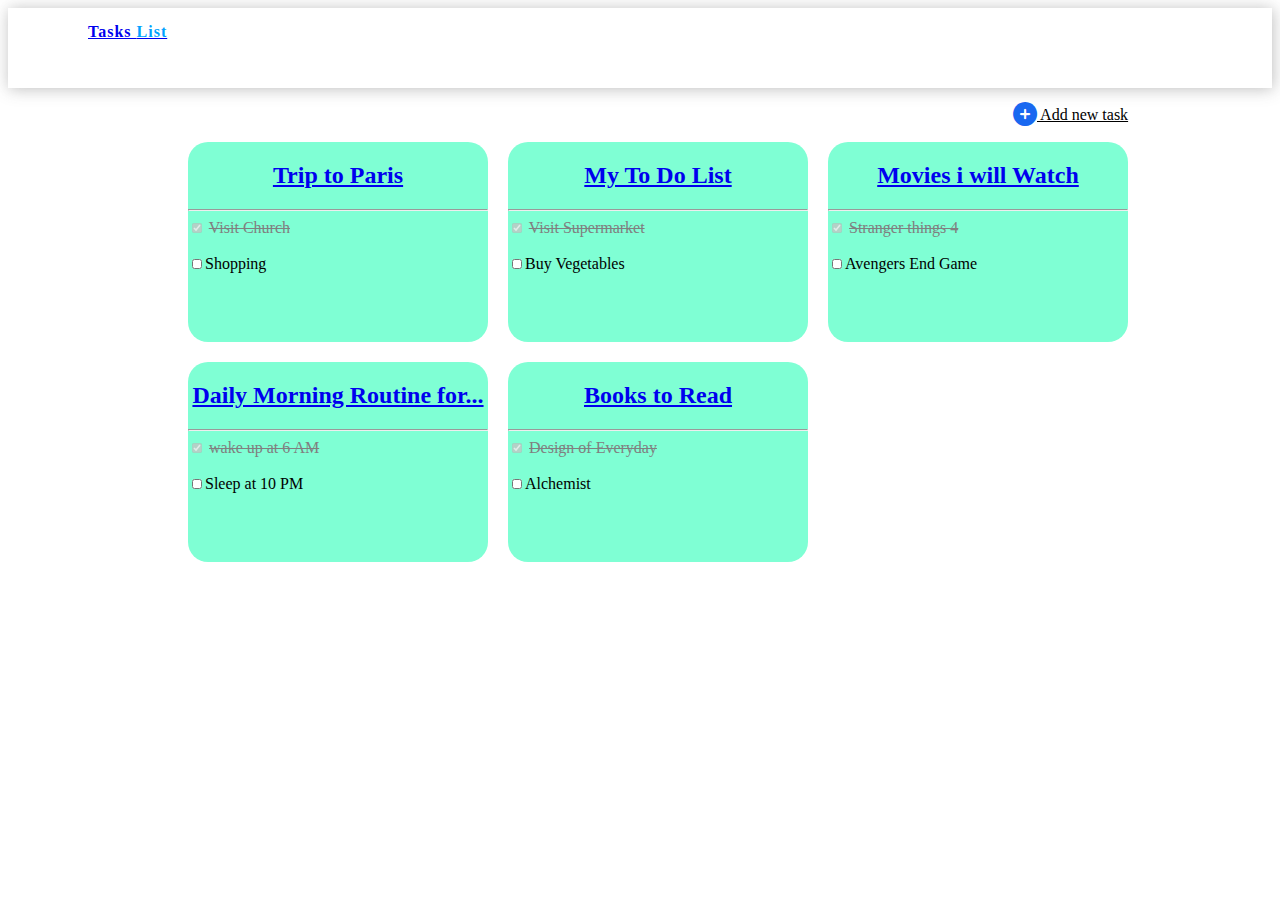
<file: index.html>
<!DOCTYPE html>
<html lang="en">
<head>
    <meta charset="UTF-8">
    <meta http-equiv="X-UA-Compatible" content="IE=edge">
    <meta name="viewport" content="width=device-width, initial-scale=1.0">
    <title>Todo App Web</title>
    <link rel="stylesheet" href="./stylesheet.css">
    <link rel="stylesheet" href="https://cdnjs.cloudflare.com/ajax/libs/font-awesome/6.4.0/css/all.min.css"  />
</head>
<body>

    <div class="navbar">
        <a href="./index2.html">  Tasks <span class="lists">  List </span></a>
    </div>

    <!-- <div class="tasks">
        <div> 
            <a href="./index2.html" class="plus">  + </a> 
        </div> 
        </div> 
        <div class="newtask">
            <a href="./index2.html" >  Add New Task </a>  
        </div> 
    -->
    <br>
    <a href="./index2.html" class="newtask">
        <i class="fa-solid fa-circle-plus fa-xl" style="color: #1968f0;"></i> Add new task  
   </a> 
    

    <!-- <div class="button">
        <a href="./index2.html" class="plus plusz"> <i class="fa-sharp fa-solid fa-plus"></i></a>
    </div> -->

     <!-- <div class="circleplus">
        <a href="./index2.html">
            <div class="plus1">
                <div class="child1">
                    <p>+</p>
                </div>
                <div class="child2">
                    <p>Add New Task</p>
                </div>
            </div>
        </a>
    </div>  -->
    <br>
    <br>

    <div class="container">

        <div class="box"> 
            <h2 class="h2"> <a href="./index3.html"> Trip to Paris </a> </h2> <hr>
             <label for="visit church" disabled>
             <input type="checkbox" name="visit church" value=""/ disabled checked>
             <span id="text">  Visit Church </span></label> <br> <br>
             <label for="Shopping">
            <input type="checkbox" name="Shopping" value=""/ >Shopping</label>
        </div>

        <div class="box">
            <h2 class="h2"> <a href="./index3.html"> My To Do List </a> </h2> <hr>
            <label for="visit supermarket">
            <input type="checkbox" name="visit supermarket" value=""/ disabled checked>
            <span id="text">  Visit Supermarket </span>  </label> <br> <br>
            <label for="buy vegetables">
            <input type="checkbox" name="buy vegetables" value=""/>Buy Vegetables</label>
        </div>

        <div class="box">
            <h2 class="h2"> <a href="./index3.html"> Movies i will Watch </a> </h2> <hr>
            <label for="Stranger things 4">
            <input type="checkbox" name="Stranger things 4" value=""/ checked disabled>
            <span id="text">  Stranger things 4 </span></label> <br> <br>
            <label for="Avengers End Game">
            <input type="checkbox" name="Avengers End Game" value=""/>Avengers End Game</label>
        </div>

        <div class="box">
            <h2 class="h2"> <a href="./index3.html">  Daily Morning Routine for... </a> </h2> <hr>
            <label for="wake up at 6 AM">
            <input type="checkbox" name="wake up at 6 AM" value=""/ disabled checked>
            <span id="text"> wake up at 6 AM </span>  </label> <br> <br>
            <label for="Sleep at 10 PM">
            <input type="checkbox" name="Sleep at 10 PM" value=""/>Sleep at 10 PM</label>
        </div>

        <div class="box">
            <h2 class="h2"> <a href="./index3.html"> Books to Read </a>  </h2> <hr>
            <label for="Design of Everyday">
            <input type="checkbox" name="Design of Everyday" value=""/ disabled checked>
            <span id="text">Design of Everyday</span>  </label> <br> <br>
            <label for="Alchemist"><input type="checkbox" name="Alchemist" value=""/>Alchemist</label>
        </div>

  

   <!-- <i class="fa-solid fa-house"></i>  -->
    </div>

    </div>
</body>
</html>
</file>
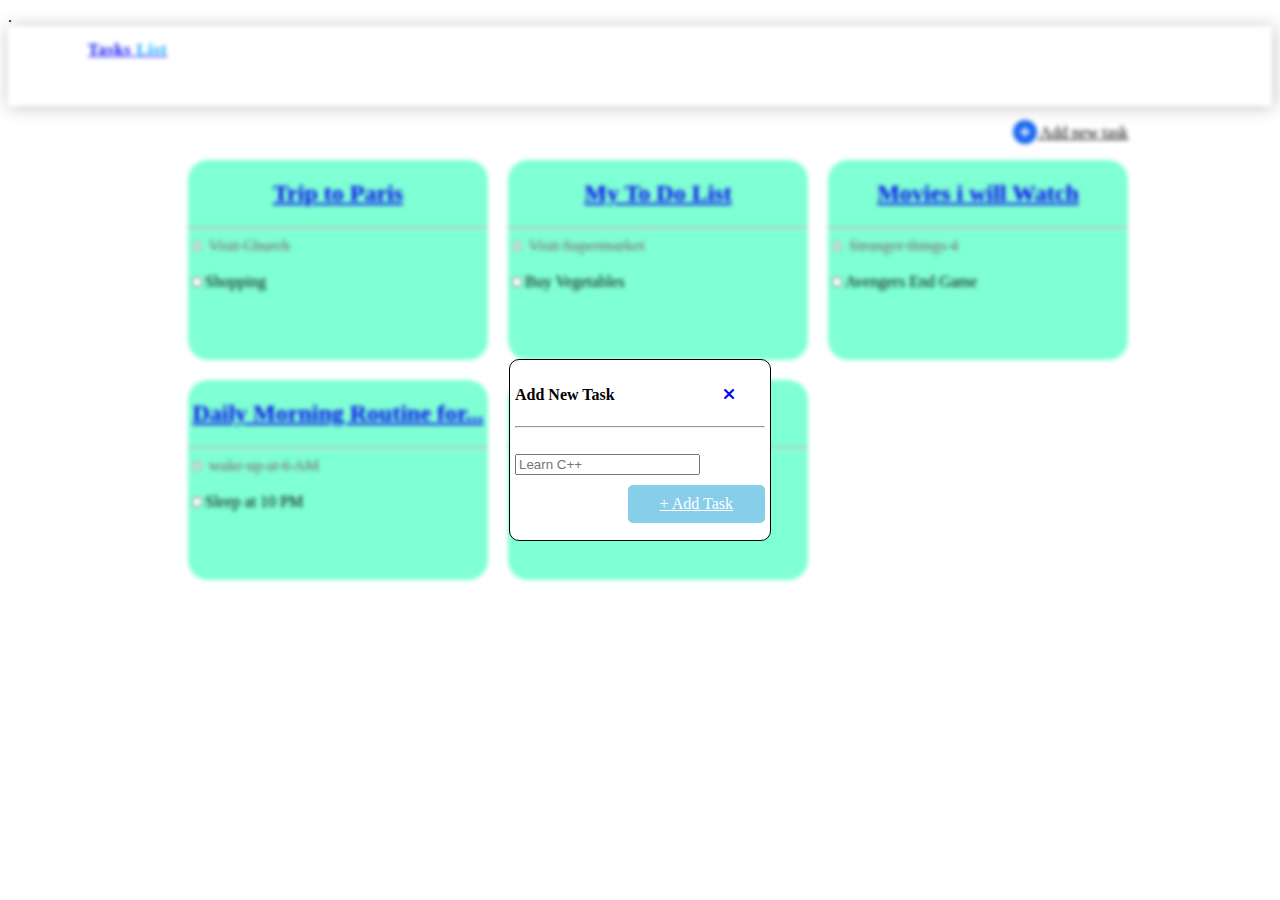
<file: index2.html>
<!DOCTYPE html>
<html lang="en">
<head>
    <meta charset="UTF-8">
    <meta http-equiv="X-UA-Compatible" content="IE=edge">
    <meta name="viewport" content="width=device-width, initial-scale=1.0">.
    <link rel="stylesheet" href="./stylesheet.css">
    <link rel="stylesheet" href="https://cdnjs.cloudflare.com/ajax/libs/font-awesome/6.4.0/css/all.min.css"  />
    <title>Todo App Web</title>
</head>
<body>
<div class="maincontainer1">
    <div class="navbar">
        <a href="./index2.html">  Tasks <span class="lists">  List </span></a>
    </div>

    <br>
    <a href="./index2.html" class="newtask">
        <i class="fa-solid fa-circle-plus fa-xl" style="color: #1968f0;"></i> Add new task   
   </a>
    <br>
    <br>
    <div class="container">

        <div class="box"> 
            <h2 class="h2"> <a href="./index3.html"> Trip to Paris </a> </h2> <hr>
             <label for="visit church" disabled>
             <input type="checkbox" name="visit church" value=""/ disabled checked>
             <span id="text">  Visit Church </span></label> <br> <br>
             <label for="Shopping">
            <input type="checkbox" name="Shopping" value=""/ >Shopping</label>
        </div>

        <div class="box">
            <h2 class="h2"> <a href="./index3.html"> My To Do List </a> </h2> <hr>
            <label for="visit supermarket">
            <input type="checkbox" name="visit supermarket" value=""/ disabled checked>
            <span id="text">  Visit Supermarket </span>  </label> <br> <br>
            <label for="buy vegetables">
            <input type="checkbox" name="buy vegetables" value=""/>Buy Vegetables</label>
        </div>

        <div class="box">
            <h2 class="h2"> <a href="./index3.html"> Movies i will Watch </a> </h2> <hr>
            <label for="Stranger things 4">
            <input type="checkbox" name="Stranger things 4" value=""/ checked disabled>
            <span id="text">  Stranger things 4 </span></label> <br> <br>
            <label for="Avengers End Game">
            <input type="checkbox" name="Avengers End Game" value=""/>Avengers End Game</label>
        </div>

        <div class="box">
            <h2 class="h2"> <a href="./index3.html">  Daily Morning Routine for... </a> </h2> <hr>
            <label for="wake up at 6 AM">
            <input type="checkbox" name="wake up at 6 AM" value=""/ disabled checked>
            <span id="text"> wake up at 6 AM </span>  </label> <br> <br>
            <label for="Sleep at 10 PM">
            <input type="checkbox" name="Sleep at 10 PM" value=""/>Sleep at 10 PM</label>
        </div>

        <div class="box">
            <h2 class="h2"> <a href="./index3.html"> Books to Read </a>  </h2> <hr>
            <label for="Design of Everyday">
            <input type="checkbox" name="Design of Everyday" value=""/ disabled checked>
            <span id="text">Design of Everyday</span>  </label> <br> <br>
            <label for="Alchemist"><input type="checkbox" name="Alchemist" value=""/>Alchemist</label>
        </div>
   <!-- <i class="fa-solid fa-house"></i>  -->
</div>
</div>

</div>

    <div class="new1">
        <h4>Add New Task&nbsp;&nbsp;&nbsp;&nbsp;&nbsp;&nbsp;&nbsp;&nbsp;&nbsp;&nbsp;&nbsp;&nbsp;<a href="./index.html"><i class="fa-solid fa-xmark" id="close"></i></a></h4>
        <hr>
        <br>
        <form action="">
              <input type="text" placeholder="Learn C++"><br>  
              <a href="./index4.html" class="addTaskbtn"> + Add Task</a>
        </form>
    </div>
    
</body>
</html>
</file>
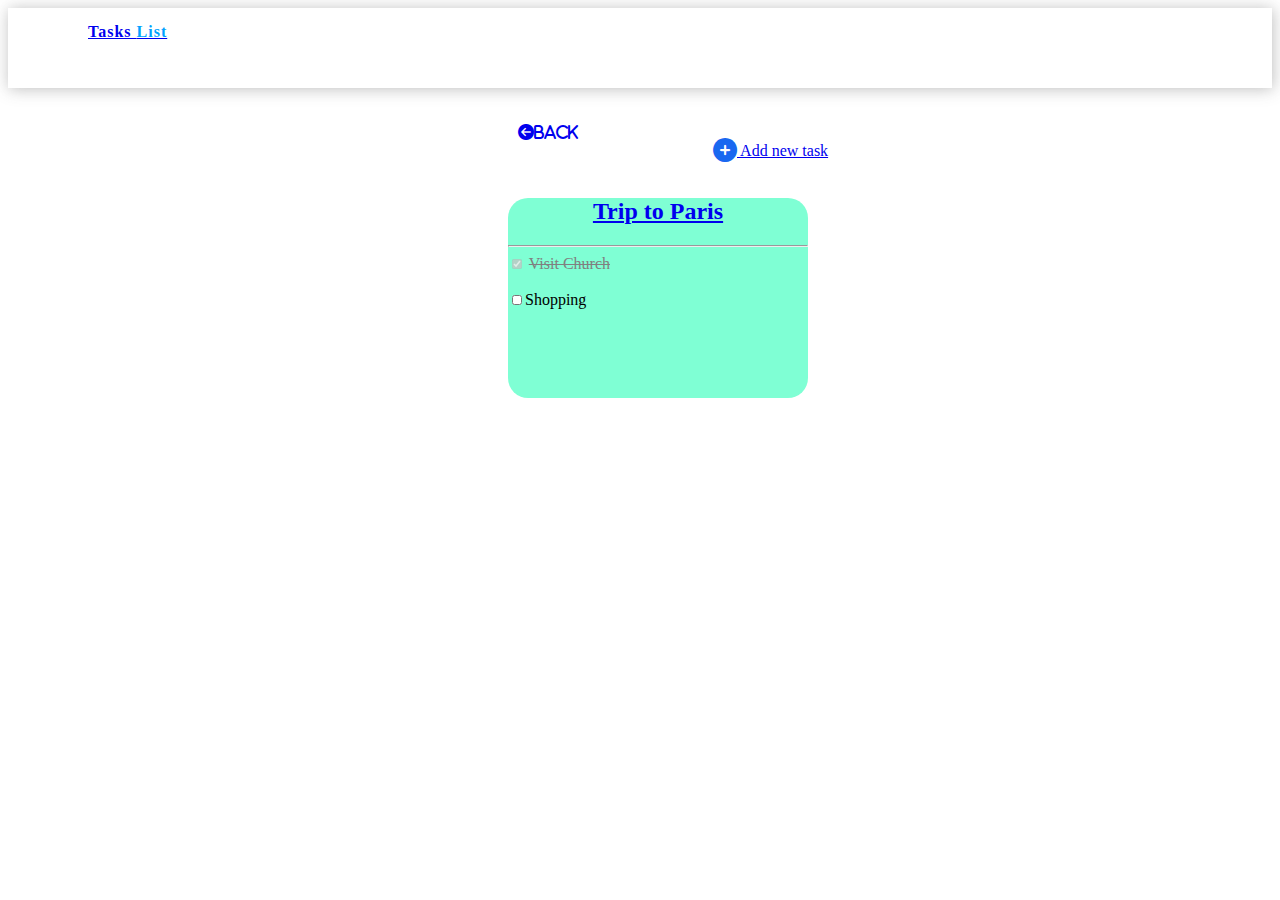
<file: index3.html>
<!DOCTYPE html>
<html lang="en">
<head>
    <meta charset="UTF-8">
    <meta http-equiv="X-UA-Compatible" content="IE=edge">
    <meta name="viewport" content="width=device-width, initial-scale=1.0">
    <link rel="stylesheet" href="./stylesheet.css">
    <link rel="stylesheet" href="https://cdnjs.cloudflare.com/ajax/libs/font-awesome/6.4.0/css/all.min.css"  />
    <title>Todo App Web</title>
</head>
<body>
    <div class="navbar">
        <a href="./index2.html">  Tasks <span class="lists">  List </span></a>
    </div>
     <br>
     <br>
    <a  href="./index.html" class="arrow">
        <i class="fa-solid fa-circle-arrow-left">Back</i>
    </a>
    <a href="./index4.html" class="newtask2">
        <i class="fa-solid fa-circle-plus fa-xl" style="color: #1968f0;"></i> Add new task   
   </a>
    <br>
    <br>            
    <div class="container1">
    <div class="box"> 
        <h2 class="h2"> <a href="./index3.html"> Trip to Paris </a> </h2> <hr>
         <label for="visit church" disabled>
         <input type="checkbox" name="visit church" value=""/ disabled checked>
         <span id="text">  Visit Church </span></label> <br> <br>
         <label for="Shopping">
        <input type="checkbox" name="Shopping" value=""/ >Shopping</label>
    </div>
    </div>

</body>
</html>
</file>
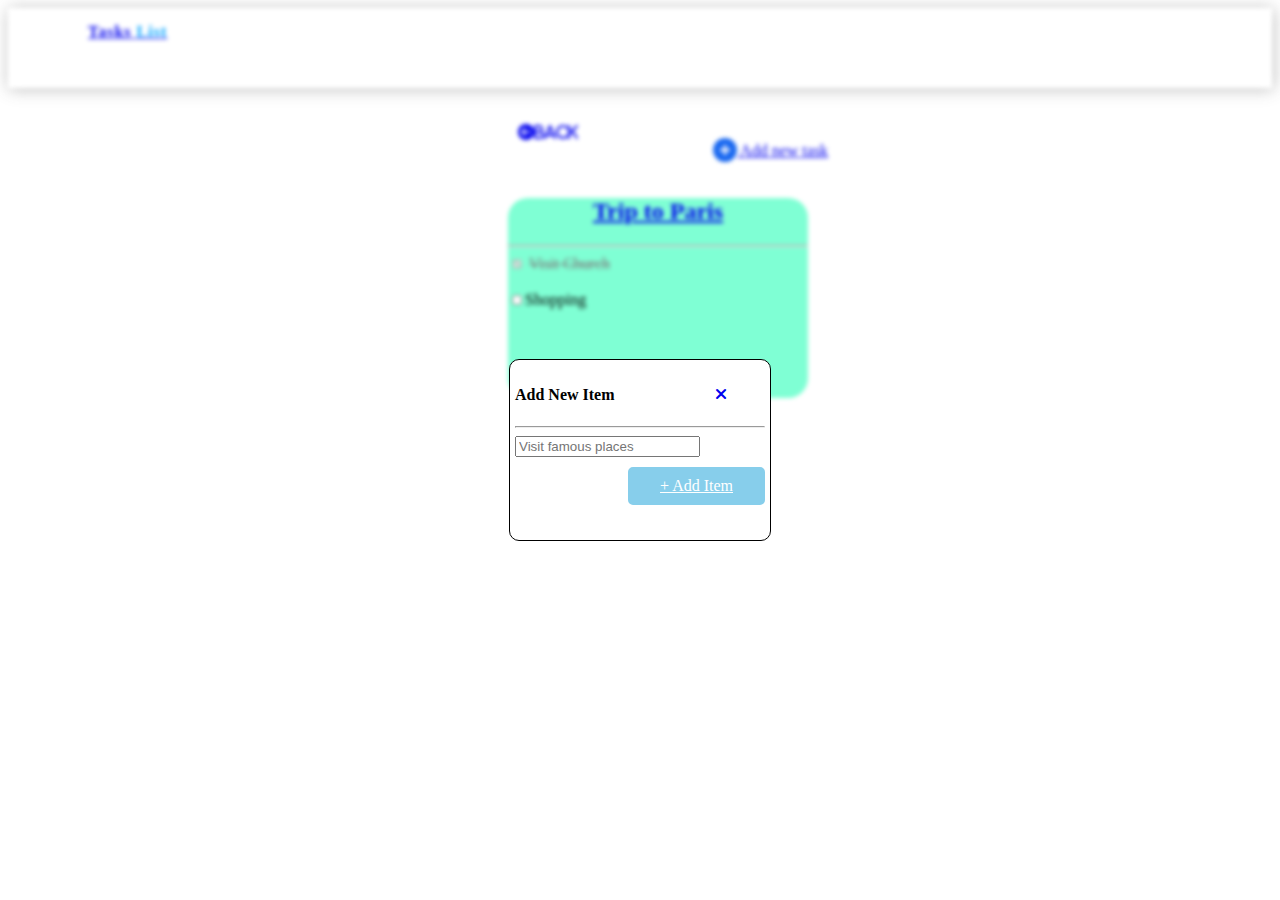
<file: index4.html>
<!DOCTYPE html>
<html lang="en">
<head>
    <meta charset="UTF-8">
    <meta http-equiv="X-UA-Compatible" content="IE=edge">
    <meta name="viewport" content="width=device-width, initial-scale=1.0">
    <link rel="stylesheet" href="./stylesheet.css">
    <link rel="stylesheet" href="https://cdnjs.cloudflare.com/ajax/libs/font-awesome/6.4.0/css/all.min.css"  />
    <title>Todo App Web</title>
</head>
<body>
    <div class="maincontainer2">
    <div class="navbar">
        <a href="./index2.html">  Tasks <span class="lists">  List </span></a>
    </div>
     <br>
     <br>
    <a  href="./index4.html" class="arrow">
        <i class="fa-solid fa-circle-arrow-left">Back</i>
    </a>
    <a href="./index2.html" class="newtask2">
        <i class="fa-solid fa-circle-plus fa-xl" style="color: #1968f0;"></i> Add new task   
   </a>
    <br>
    <br>
    <div class="container1">
    <div class="box"> 
        <h2 class="h2"> <a href="./index3.html"> Trip to Paris </a> </h2> <hr>
         <label for="visit church" disabled>
         <input type="checkbox" name="visit church" value=""/ disabled checked>
         <span id="text">  Visit Church </span></label> <br> <br>
         <label for="Shopping">
        <input type="checkbox" name="Shopping" value=""/ >Shopping</label>
    </div>
    </div>
</div>

<div class="new1">
    <h4>Add New Item&nbsp;&nbsp;&nbsp;&nbsp;&nbsp;&nbsp;&nbsp;&nbsp;&nbsp;&nbsp;<a href="./index3.html"><i class="fa-solid fa-xmark" id="close"></i></a></h4>
    
    <hr>
    <form action="">
          <input type="text" placeholder="Visit famous places"><br>
          <a href="./index3.html" class="addTaskbtn"> + Add Item</a>
    </form>
</div>

</body>
</html>
</file>
<file: stylesheet.css>
/* *{
    margin-bottom: 30%;
} */

.navbar{
    height: 50px;
    background-color: white;
    box-shadow: 5px 5px 10px gray;
}

.navbar{
    font-weight: bolder;
    padding: 15px 80px;
    letter-spacing: 1px;
    box-shadow: 1px 1px 15px rgba(78, 77, 77, 0.366);
}

.lists{
    color: #00a2ff;
}

.circleplus{
    float: right;
    margin-right: 30px;
}

.plus1{
    margin: auto;
    position: absolute;
    left: 160px;
}

.tasks{   
    border-radius: 50%;
    height: 20px;
    width: 20px;
    margin-left: 1100px;
    background-color: rgb(7, 140, 249);
    border-radius: 50%; 
}

.plus{ 
    padding: 10px 5px;
    color: white;
    margin: 0px 0px 0px 0px ;
}

.newtask{
        color: black;
        padding-left: 5px;
        margin-left: 1000px;
        /* margin-top: -20px; */
        } 

.container{
    display: flex;
    flex-wrap: wrap;
    justify-content: flex-start;
    margin-left: 180px;
    gap: 20px;

}

.box{
    width: 300px;
    height: 200px;
    border-radius: 20px;
    background-color: aquamarine;
    
}

input[type=checkbox]{
    width: 10px;
    height: 10px;
}
#text{
    text-decoration: line-through;
    color: gray;
}

h2{
    color: rgb(0, 119, 255);
    text-align: center;
}

.pchild{
    margin: auto;
    position: absolute;
    left: 160px;
}

/* index2.html */

.button{
    background-color: rgb(0, 157, 255);
    padding-left: 10px;
    margin-left: 150px;
}

#close
{
    margin: -10px 30px;
    padding-left: 30px;  
}

.maincontainer1{
    background-image: url("./index.html");
    filter: blur(2px);
    height: 100%;
    position: relative;
}

.new1{

    width: 250px;
    height: 170px;
    top: 50%;
    left: 50%;
    position: absolute;
    transform: translate(-50%,-50%);
    padding: 5px;
    border: 1px solid black; 
    background-color: white;
    border-radius: 10px;
    
}

.addTaskbtn {
    float: right;
    padding: 8px 30px;
    background: skyblue;
    color: white;
    border: 2px solid skyblue;
    border-radius: 5px;
    margin: 10px 0px;
}

/* index3.html */

.newtask1{
 margin-left: 700px;
}

.newtask2{
    margin-left: 700px;
    padding: 5px;   
}

.container1{
    margin-left: 500px;
}

.arrow{
    margin-left: 500px;
    padding: 10px;
}

/* index4.html */

.maincontainer2{
    background-image: url("./index3.html");
    filter: blur(2px);
    height: 100%;
}
</file>
